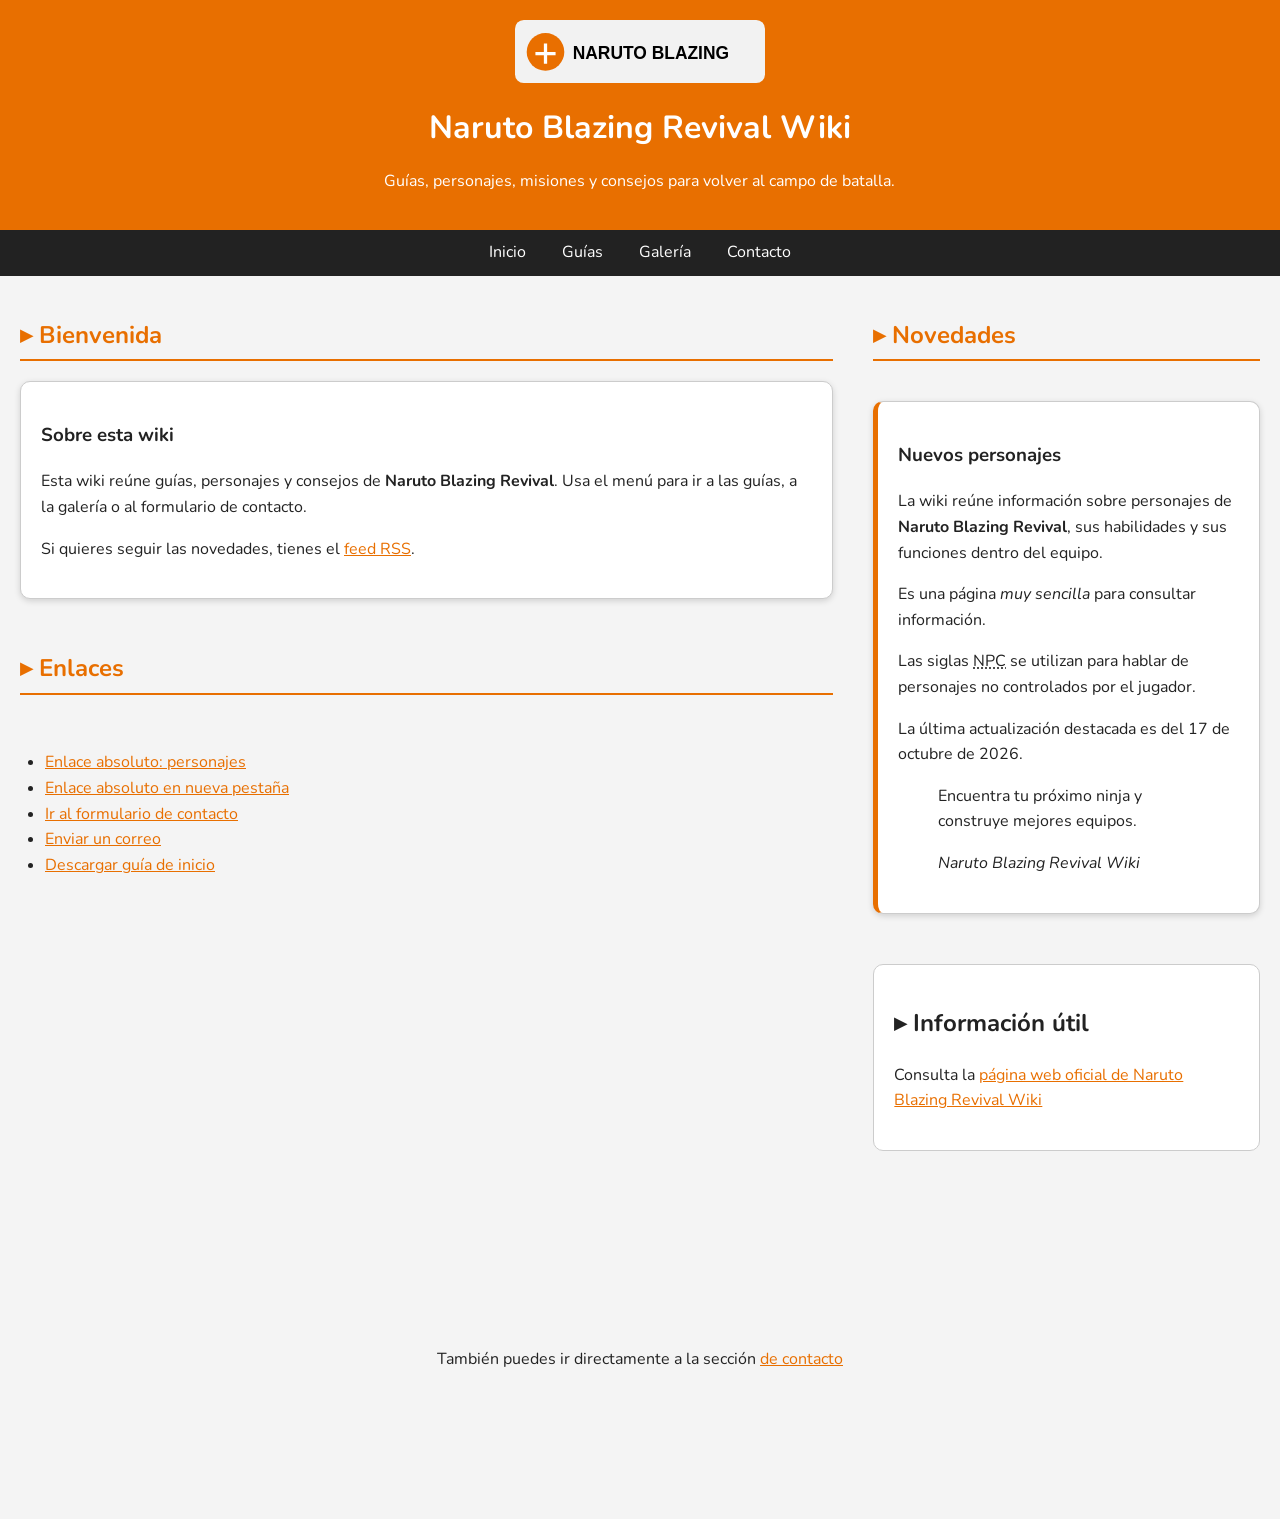
<file: index.html>
<!DOCTYPE html>
<html lang="es">
<head>
    <link rel="preconnect" href="https://fonts.googleapis.com">
    <link rel="preconnect" href="https://fonts.gstatic.com" crossorigin>
    <link href="https://fonts.googleapis.com/css2?family=Nunito:wght@400;700&display=swap" rel="stylesheet">
    <link rel="stylesheet" href="css/estilos.css">
    <meta charset="UTF-8">
    <meta name="viewport" content="width=device-width, initial-scale=1.0">
    <title>Inicio | Wiki de Naruto Blazing Revival</title>
    <meta name="description" content="Wiki de referencia para Naruto Blazing Revival: personajes, guías, misiones y equipos.">

    <link rel="alternate" type="application/rss+xml" title="Noticias de Naruto Blazing Revival Wiki" href="noticias.xml">
    <link rel="icon" href="recursos/favicon.ico">
</head>

<body>
    
         <header>
        <a href="index.html" aria-label="Volver al inicio">
            <img src="recursos/logo3.svg" alt="Logotipo de la wiki de Naruto Blazing Revival">
        </a>
        <h1>Naruto Blazing Revival Wiki</h1>
        <p>Guías, personajes, misiones y consejos para volver al campo de batalla.</p>
        </header>

    <nav aria-label="Menú principal">
        <ul>
            <li><a href="index.html">Inicio</a></li>
            <li><a href="guias.html">Guías</a></li>
            <li><a href="galeria.html">Galería</a></li>
            <li><a href="contacto.html">Contacto</a></li>
        </ul>
    </nav>

    <div class="lateral">

        <section id="novedades">
            <h2>Novedades</h2>

            <article class="destacado">
                <h3>Nuevos personajes</h3>
                <p>
                    La wiki reúne información sobre personajes de
                    <strong>Naruto Blazing Revival</strong>, sus habilidades y
                    sus funciones dentro del equipo.
                </p>

                <p>
                    Es una página <em>muy sencilla</em> para consultar información.
                </p>

                <p>
                    Las siglas <abbr title="Non-Player Character">NPC</abbr>
                    se utilizan para hablar de personajes no controlados por el jugador.
                </p>

                <p>
                    La última actualización destacada es del
                    <time datetime="2026-10-17">17 de octubre de 2026</time>.
                </p>
                <blockquote cite="https://narutoblazingrevival.wiki/">
                    <p>Encuentra tu próximo ninja y construye mejores equipos.</p>
                    <cite>Naruto Blazing Revival Wiki</cite>
                </blockquote>
            </article>
        </section>

        <aside>
            <h2>Información útil</h2>
            <p>
                Consulta la <a href="https://narutoblazingrevival.wiki/" target="_blank" rel="noopener"> página web oficial de Naruto Blazing Revival Wiki</a>
            </p>
        </aside>

    </div>

    <main>

        <section id="bienvenida">
            <h2>Bienvenida</h2>

            <article>
                <h3>Sobre esta wiki</h3>
                <p>
                    Esta wiki reúne guías, personajes y consejos de
                    <strong>Naruto Blazing Revival</strong>. Usa el menú para ir a las guías,
                    a la galería o al formulario de contacto.
                </p>
                <p>
                    Si quieres seguir las novedades, tienes el <a href="noticias.xml">feed RSS</a>.
                </p>
            </article>
        </section>

        <section id="enlaces">
            <h2>Enlaces</h2>
            <ul>
                <li><a href="https://narutoblazingrevival.wiki/characters/" target="_blank" rel="noopener">Enlace absoluto: personajes</a></li>
                <li>
                    <a href="https://narutoblazingrevival.wiki/" target="_blank" rel="noopener"> Enlace absoluto en nueva pestaña </a>
                </li>


                <li>
                    <a href="contacto.html">Ir al formulario de contacto</a>
                </li>


                <li>
                    <a href="mailto:ejemplo@ejemplo.com">Enviar un correo</a>
                </li>


                <li>
                    <a href="recursos/guia-inicio.txt" download>Descargar guía de inicio</a>
                </li>
            </ul>    
        </section>

    </main>

        <footer style="text-align: center; padding: 130px;"> 
            <p>
                También puedes ir directamente a la sección
                <a href="contacto.html">de contacto</a>

            </p>
        </footer>
</body>
</html>
</file>
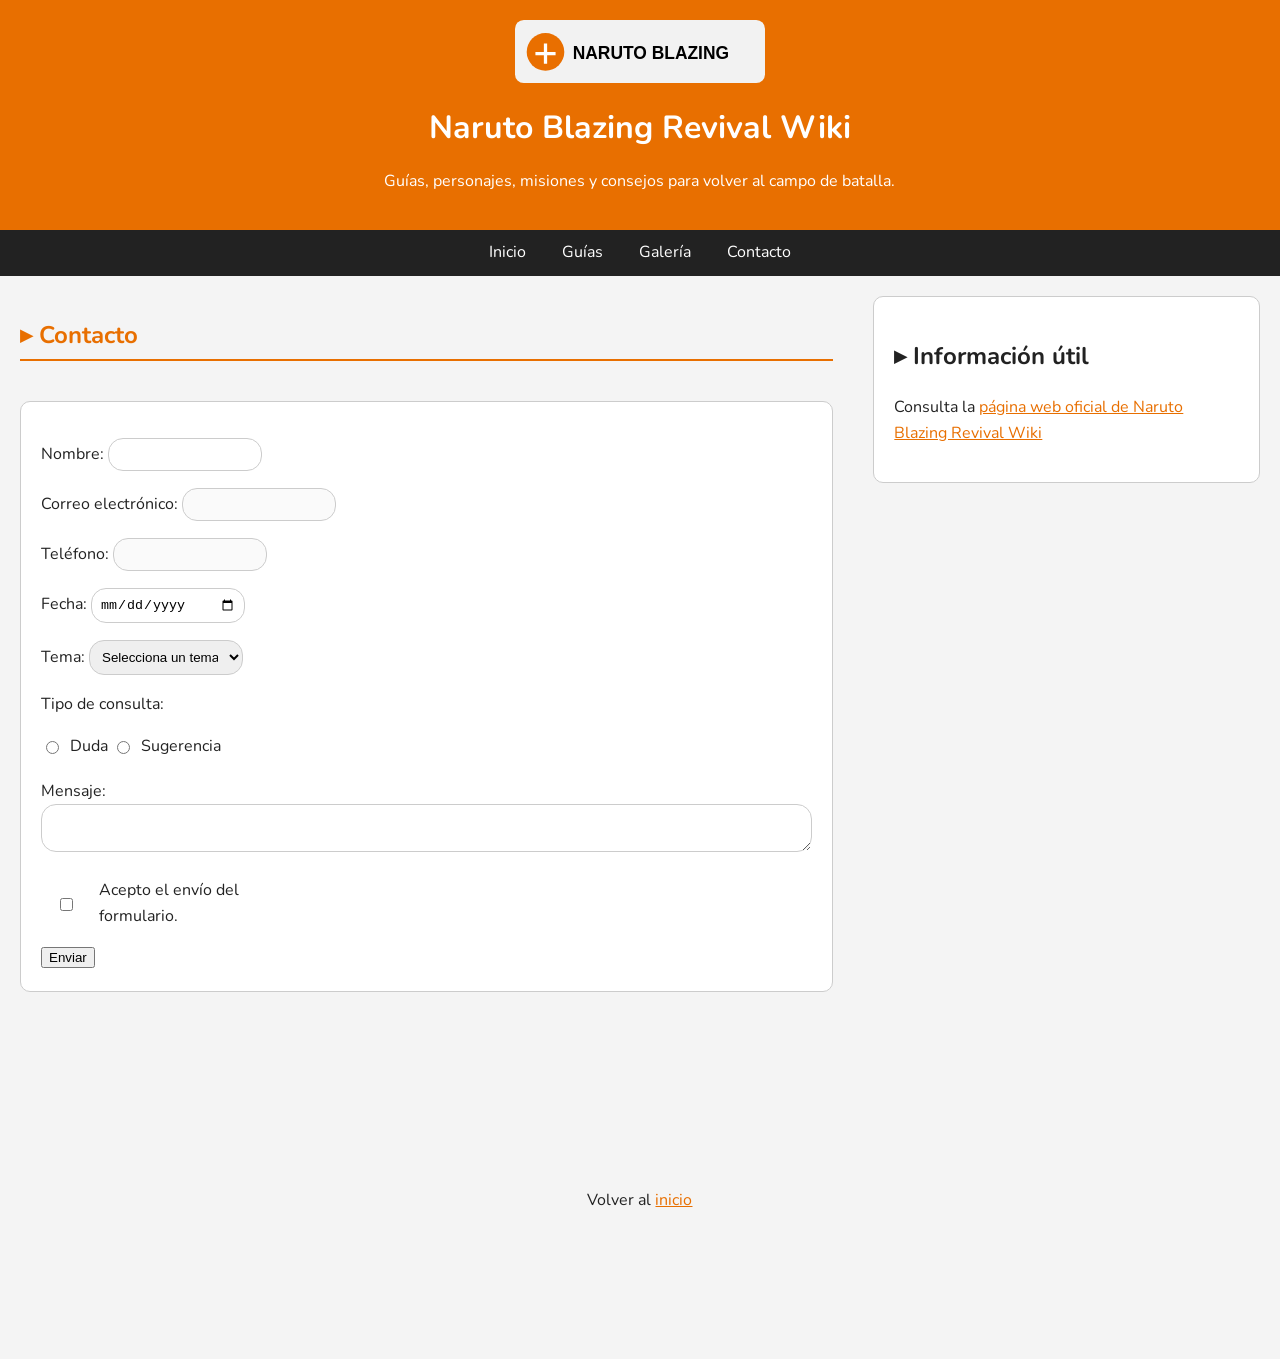
<file: contacto.html>
<!DOCTYPE html>
<html lang="es">
<head>
    <link rel="preconnect" href="https://fonts.googleapis.com">
    <link rel="preconnect" href="https://fonts.gstatic.com" crossorigin>
    <link href="https://fonts.googleapis.com/css2?family=Nunito:wght@400;700&display=swap" rel="stylesheet">
    <link rel="stylesheet" href="css/estilos.css">
    <meta charset="UTF-8">
    <meta name="viewport" content="width=device-width, initial-scale=1.0">
    <title>Contacto | Wiki de Naruto Blazing Revival</title>
    <meta name="description" content="Formulario de contacto de la wiki de Naruto Blazing Revival.">

    <link rel="alternate" type="application/rss+xml" title="Noticias de Naruto Blazing Revival Wiki" href="noticias.xml">
    <link rel="icon" href="recursos/favicon.ico">
</head>

<body>
    
         <header>
        <a href="index.html" aria-label="Volver al inicio">
            <img src="recursos/logo3.svg" alt="Logotipo de la wiki de Naruto Blazing Revival">
        </a>
        <h1>Naruto Blazing Revival Wiki</h1>
        <p>Guías, personajes, misiones y consejos para volver al campo de batalla.</p>
        </header>

    <nav aria-label="Menú principal">
        <ul>
            <li><a href="index.html">Inicio</a></li>
            <li><a href="guias.html">Guías</a></li>
            <li><a href="galeria.html">Galería</a></li>
            <li><a href="contacto.html">Contacto</a></li>
        </ul>
    </nav>

    <div class="lateral">

        <aside>
            <h2>Información útil</h2>
            <p>
                Consulta la <a href="https://narutoblazingrevival.wiki/" target="_blank" rel="noopener"> página web oficial de Naruto Blazing Revival Wiki</a>
            </p>
        </aside>

    </div>

    <main>

        <section id="contacto">

            <h2>Contacto</h2>

            <form>

                <p>
                    <label for="nombre">Nombre:</label>
                    <input
                        type="text"
                        id="nombre"
                        name="nombre"
                        required>
                </p>

                <p>
                    <label for="email">Correo electrónico:</label>
                    <input
                        type="email"
                        id="email"
                        name="email"
                        required>
                </p>

                <p>
                    <label for="telefono">Teléfono:</label>
                    <input
                        type="tel"
                        id="telefono"
                        name="telefono"
                        required
                        pattern="[0-9]{9}">
                </p>

                <p>
                    <label for="fecha">Fecha:</label>
                    <input
                        type="date"
                        id="fecha"
                        name="fecha"
                        required>
                </p>

                <p>
                    <label for="tema">Tema:</label>
                    <select id="tema" name="tema" required>
                        <option value="">Selecciona un tema</option>
                        <option value="personajes">Personajes</option>
                        <option value="guias">Guías</option>
                        <option value="misiones">Misiones</option>
                    </select>
                </p>

                <p>
                    Tipo de consulta:
                </p>

                <label>
                    <input type="radio" name="tipo" value="duda" required>
                    Duda
                </label>

                <label>
                    <input type="radio" name="tipo" value="sugerencia">
                    Sugerencia
                </label>

                <p>
                    <label for="mensaje">Mensaje:</label>
                    <textarea
                        id="mensaje"
                        name="mensaje"
                        required>
                    </textarea>
                </p>

                <p>
                    <label>
                        <input type="checkbox" name="aceptar" required>
                        Acepto el envío del formulario.
                    </label>
                </p>

                <button type="submit">Enviar</button>

            </form>

        </section>

    </main>

        <footer style="text-align: center; padding: 130px;"> 
            <p>
                Volver al <a href="index.html">inicio</a>
            </p>
        </footer>
</body>
</html>
</file>
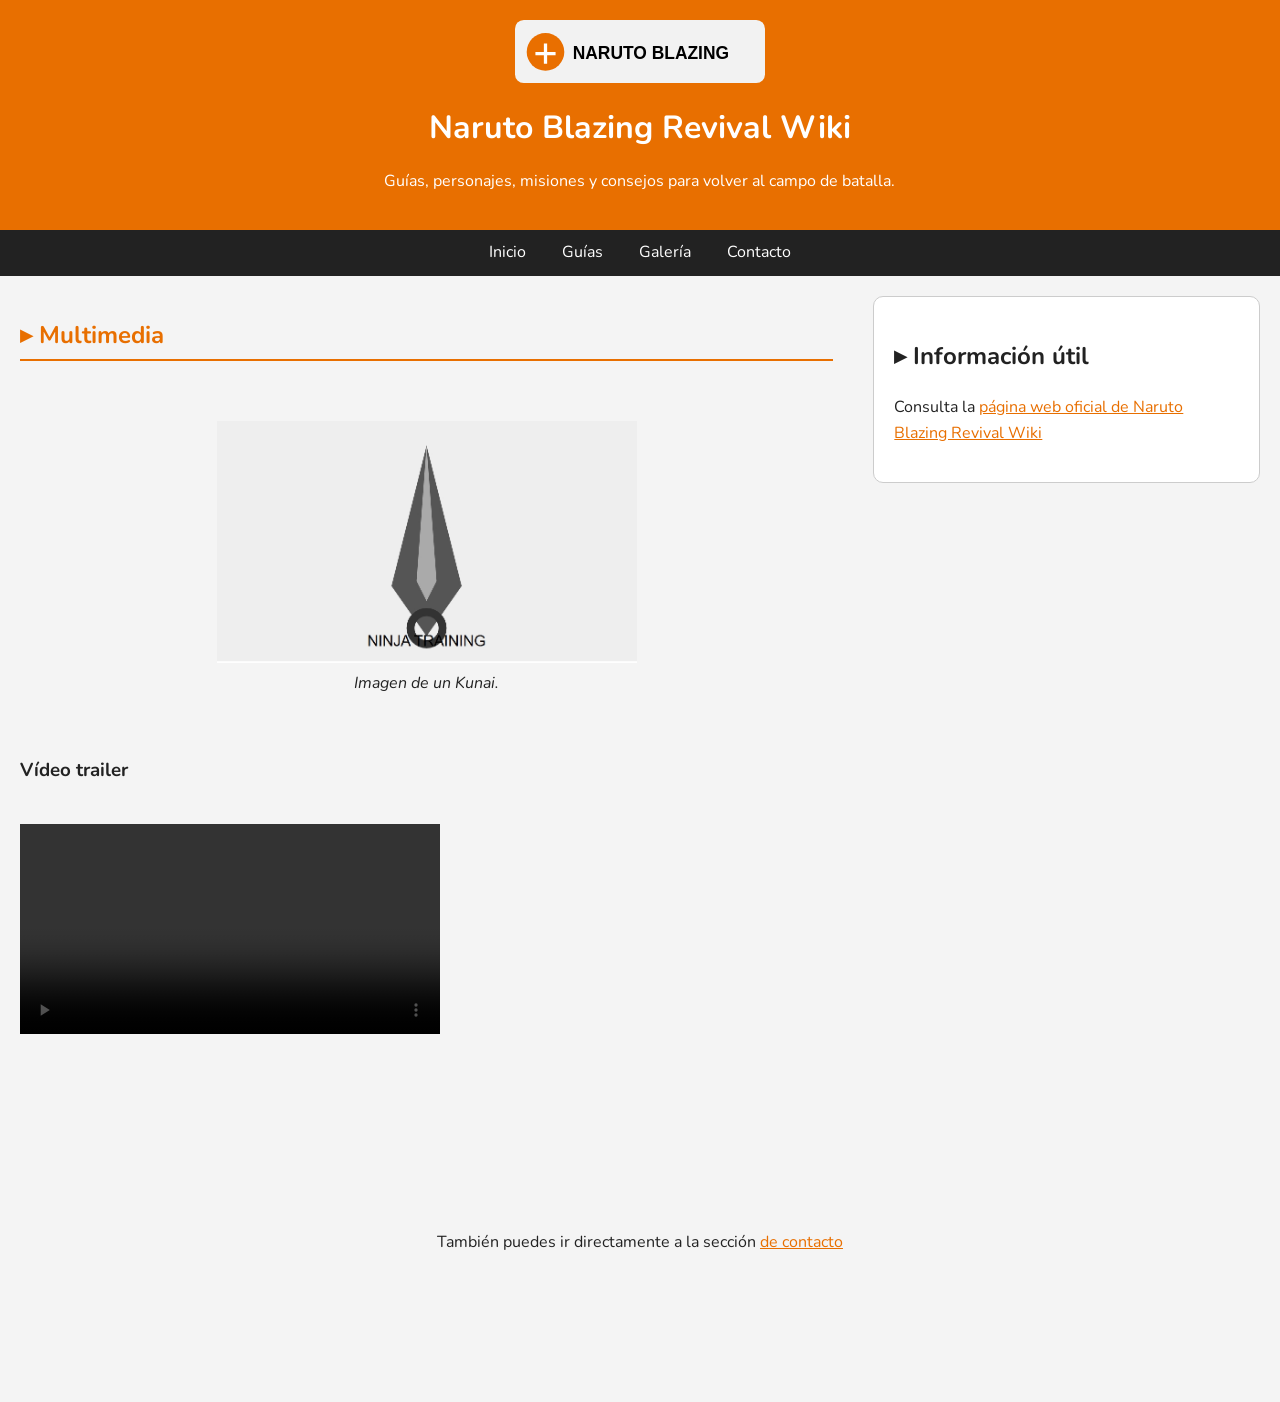
<file: galeria.html>
<!DOCTYPE html>
<html lang="es">
<head>
    <link rel="preconnect" href="https://fonts.googleapis.com">
    <link rel="preconnect" href="https://fonts.gstatic.com" crossorigin>
    <link href="https://fonts.googleapis.com/css2?family=Nunito:wght@400;700&display=swap" rel="stylesheet">
    <link rel="stylesheet" href="css/estilos.css">
    <meta charset="UTF-8">
    <meta name="viewport" content="width=device-width, initial-scale=1.0">
    <title>Galería | Wiki de Naruto Blazing Revival</title>
    <meta name="description" content="Imágenes y vídeo de Naruto Blazing Revival.">

    <link rel="alternate" type="application/rss+xml" title="Noticias de Naruto Blazing Revival Wiki" href="noticias.xml">
    <link rel="icon" href="recursos/favicon.ico">
</head>

<body>
    
         <header>
        <a href="index.html" aria-label="Volver al inicio">
            <img src="recursos/logo3.svg" alt="Logotipo de la wiki de Naruto Blazing Revival">
        </a>
        <h1>Naruto Blazing Revival Wiki</h1>
        <p>Guías, personajes, misiones y consejos para volver al campo de batalla.</p>
        </header>

    <nav aria-label="Menú principal">
        <ul>
            <li><a href="index.html">Inicio</a></li>
            <li><a href="guias.html">Guías</a></li>
            <li><a href="galeria.html">Galería</a></li>
            <li><a href="contacto.html">Contacto</a></li>
        </ul>
    </nav>

    <div class="lateral">

        <aside>
            <h2>Información útil</h2>
            <p>
                Consulta la <a href="https://narutoblazingrevival.wiki/" target="_blank" rel="noopener"> página web oficial de Naruto Blazing Revival Wiki</a>
            </p>
        </aside>

    </div>

    <main>

        <section id="multimedia">
            <h2>Multimedia</h2>

            <figure>
                <img
                    src="recursos/kunai.jpeg"
                    alt="Ilustración decorativa de un kunai ninja"
                    width="420"
                    height="240">
                <figcaption>Imagen de un Kunai.</figcaption>
            </figure>

            <h3>Vídeo trailer</h3>
            <video width="420" controls>
                <source
                    src="recursos/naruto-trailer.mp4"
                    type="video/mp4">
                    Tu navegador no admite la reproducción de vídeo.
            </video>
        </section>

    </main>

        <footer style="text-align: center; padding: 130px;"> 
            <p>
                También puedes ir directamente a la sección
                <a href="contacto.html">de contacto</a>

            </p>
        </footer>
</body>
</html>
</file>
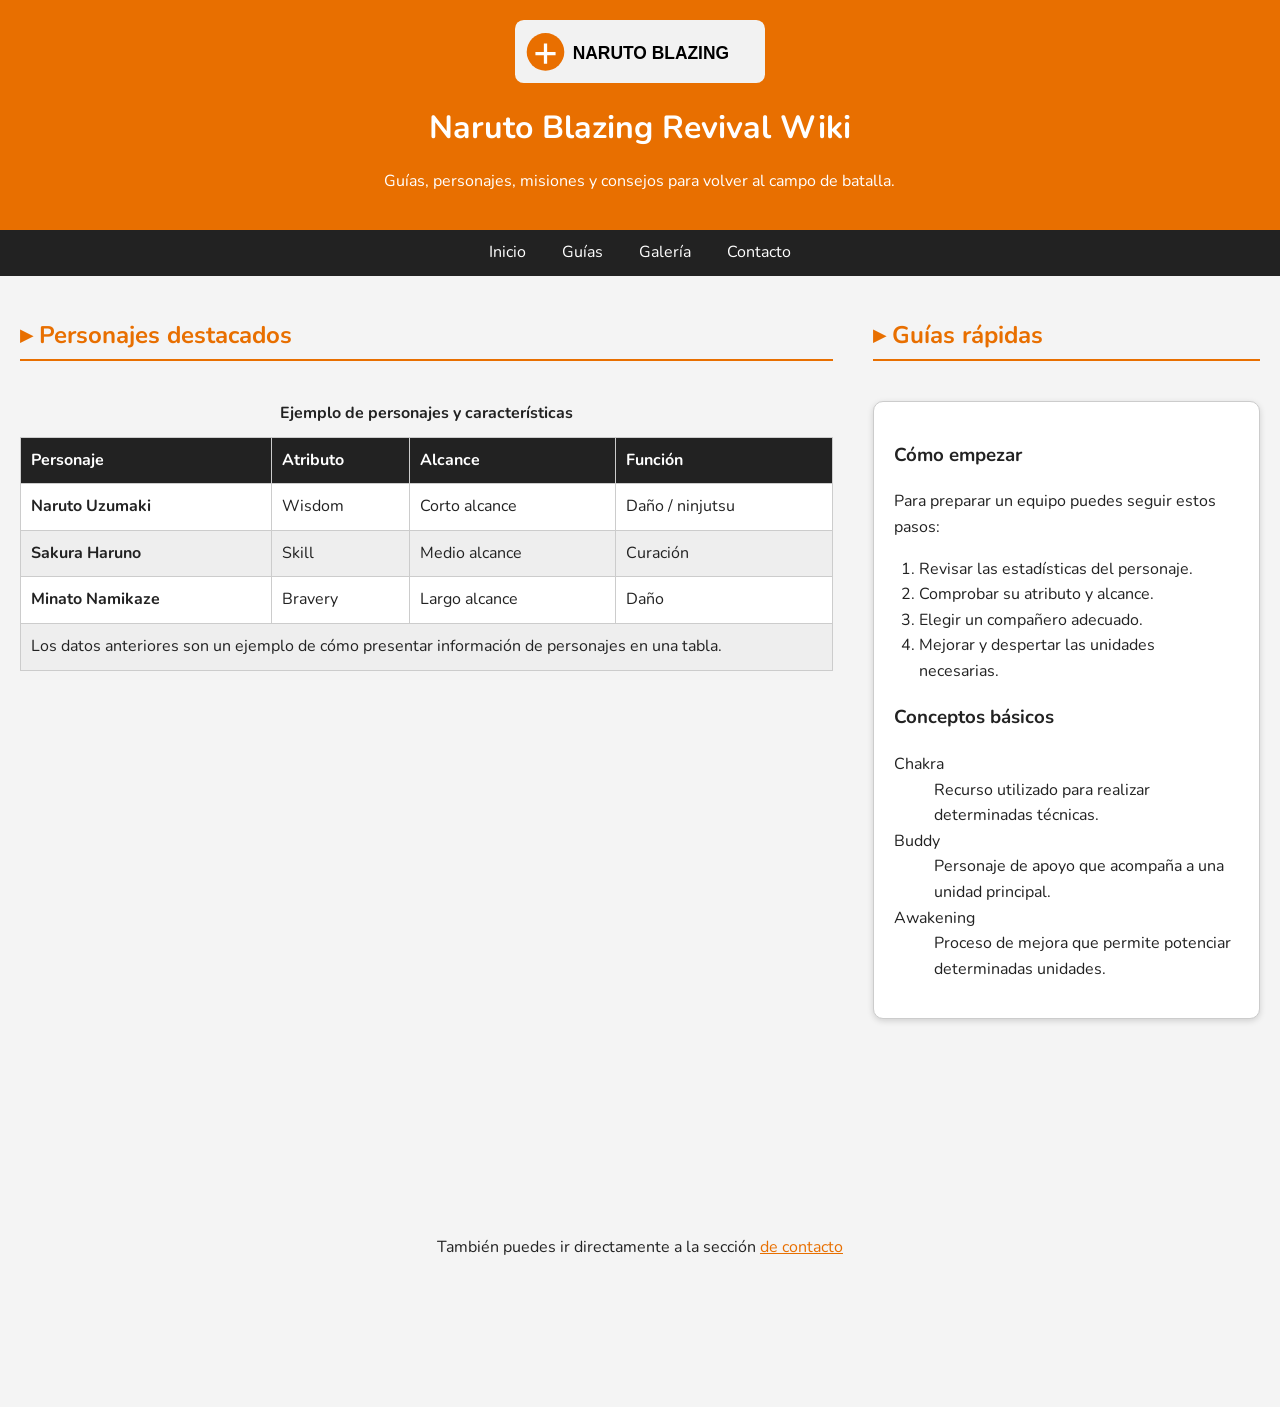
<file: guia.html>
<!DOCTYPE html>
<html lang="es">
<head>
    <link rel="preconnect" href="https://fonts.googleapis.com">
    <link rel="preconnect" href="https://fonts.gstatic.com" crossorigin>
    <link href="https://fonts.googleapis.com/css2?family=Nunito:wght@400;700&display=swap" rel="stylesheet">
    <link rel="stylesheet" href="css/estilos.css">
    <meta charset="UTF-8">
    <meta name="viewport" content="width=device-width, initial-scale=1.0">
    <title>Guías y personajes | Wiki de Naruto Blazing Revival</title>
    <meta name="description" content="Guías rápidas, conceptos básicos y personajes destacados de Naruto Blazing Revival.">

    <link rel="alternate" type="application/rss+xml" title="Noticias de Naruto Blazing Revival Wiki" href="noticias.xml">
    <link rel="icon" href="recursos/favicon.ico">
</head>

<body>
    
         <header>
        <a href="index.html" aria-label="Volver al inicio">
            <img src="recursos/logo3.svg" alt="Logotipo de la wiki de Naruto Blazing Revival">
        </a>
        <h1>Naruto Blazing Revival Wiki</h1>
        <p>Guías, personajes, misiones y consejos para volver al campo de batalla.</p>
        </header>

    <nav aria-label="Menú principal">
        <ul>
            <li><a href="index.html">Inicio</a></li>
            <li><a href="guias.html">Guías</a></li>
            <li><a href="galeria.html">Galería</a></li>
            <li><a href="contacto.html">Contacto</a></li>
        </ul>
    </nav>

    <div class="lateral">

        <section id="guias">
            <h2>Guías rápidas</h2>

            <article>
                <h3>Cómo empezar</h3>
                <p>Para preparar un equipo puedes seguir estos pasos:</p>
                <ol>
                    <li>Revisar las estadísticas del personaje.</li>
                    <li>Comprobar su atributo y alcance.</li>
                    <li>Elegir un compañero adecuado.</li>
                    <li>Mejorar y despertar las unidades necesarias.</li>
                </ol>

                <h3>Conceptos básicos</h3>
                <dl>
                    <dt>Chakra</dt>
                    <dd>Recurso utilizado para realizar determinadas técnicas.</dd>

                    <dt>Buddy</dt>
                    <dd>Personaje de apoyo que acompaña a una unidad principal.</dd>

                    <dt>Awakening</dt>
                    <dd>Proceso de mejora que permite potenciar determinadas unidades.</dd>
                </dl>
            </article>
        </section>

    </div>

    <main>

        <section id="personajes">
            <h2>Personajes destacados</h2>

            <table>
                <caption>Ejemplo de personajes y características</caption>
                <thead>
                    <tr>
                    <th scope="col">Personaje</th>
                    <th scope="col">Atributo</th>
                    <th scope="col">Alcance</th>
                    <th scope="col">Función</th>
                    </tr>
                </thead>
                <tbody>
                    <tr>
                        <th scope="row">Naruto Uzumaki</th>
                            <td>Wisdom</td>
                             <td>Corto alcance</td>
                        <td>Daño / ninjutsu</td>
                    </tr>
                    <tr>
                        <th scope="row">Sakura Haruno</th>
                            <td>Skill</td>
                            <td>Medio alcance</td>
                        <td>Curación</td>
                    </tr>
                    <tr>
                        <th scope="row">Minato Namikaze</th>
                            <td>Bravery</td>
                            <td>Largo alcance</td>
                        <td>Daño</td>
                    </tr>
                    <tr>
                        <td colspan="4">
                            Los datos anteriores son un ejemplo de cómo presentar
                            información de personajes en una tabla.
                        </td>
                    </tr>
                </tbody>
            </table>
        </section>

    </main>

        <footer style="text-align: center; padding: 130px;"> 
            <p>
                También puedes ir directamente a la sección
                <a href="contacto.html">de contacto</a>

            </p>
        </footer>
</body>
</html>
</file>
<file: css/estilos.css>
:root {
    --color-principal: #e86f00;
    --color-secundario: #222222;
    --color-fondo: #f4f4f4;
    --color-blanco: #ffffff;
    --color-borde: #cccccc;

    --fuente-principal: "Nunito", Arial, sans-serif;
}

* {
    box-sizing: border-box;
}

body {
    margin: 0;
    background-color: var(--color-fondo);
    color: var(--color-secundario);
    font-family: var(--fuente-principal);
    line-height: 1.6;


    display: grid;
    grid-template-columns: minmax(0, 1fr);
    grid-template-areas:
        "cabecera"
        "menu"
        "lateral"
        "principal"
        "pie";
}

header {
    grid-area: cabecera;
    background-color: var(--color-principal);
    color: var(--color-blanco);
    text-align: center;
    padding: 20px;
}

header img {
    width: 250px;
    max-width: 100%;
}

header h1 {
    margin: 10px 0;
}

nav {
    grid-area: menu;
    background-color: var(--color-secundario);
    padding: 10px;
}


nav ul {
    display: flex;
    justify-content: center;
    align-items: center;
    gap: 20px;
    flex-wrap: wrap;
    list-style: none;
    padding: 0;
    margin: 0;
}

nav a {
    color: var(--color-blanco);
    text-decoration: none;
    padding: 8px;
    transition: background-color 0.3s;
}

nav a:hover {
    background-color: var(--color-principal);
}

nav a:focus {
    outline: 3px solid var(--color-principal);
}

main {
    grid-area: principal;
    padding: 20px;
}

.lateral {
    grid-area: lateral;
    padding: 20px;
}

footer {
    grid-area: pie;
}

section {
    margin-bottom: 30px;
}

section h2 {
    color: var(--color-principal);
    border-bottom: 2px solid var(--color-principal);
    padding-bottom: 5px;
}


article {
    background-color: var(--color-blanco);
    padding: 20px;
    border: 1px solid var(--color-borde);
    border-radius: 10px;
    box-shadow: 0 2px 6px rgba(0, 0, 0, 0.15);
    margin-bottom: 20px;
    transition: transform 0.3s;
}

article:hover {
    transform: translateY(-3px);
}

.destacado {
    border-left: 5px solid var(--color-principal);
}

aside {
    background-color: var(--color-blanco);
    padding: 20px;
    border: 1px solid var(--color-borde);
    border-radius: 10px;
    margin-bottom: 30px;
}

a {
    color: var(--color-principal);
}

a:hover {
    text-decoration: underline;
}

a:focus {
    outline: 2px solid var(--color-principal);
}

ol {
    padding-left: 25px;
}

ul {
    padding-left: 25px;
}


table {
    width: 100%;
    border-collapse: collapse;
    background-color: var(--color-blanco);
}

caption {
    font-weight: bold;
    margin-bottom: 10px;
}

th,
td {
    border: 1px solid var(--color-borde);
    padding: 10px;
    text-align: left;
}

thead {
    background-color: var(--color-secundario);
    color: var(--color-blanco);
}

tbody tr:nth-child(even) {
    background-color: #eeeeee;
}

figure {
    text-align: center;
    margin: 20px 0;
}

figure img,
video {
    max-width: 100%;
    height: auto;
}

figcaption {
    font-style: italic;
}


form {
    background-color: var(--color-blanco);
    padding: 20px;
    border: 1px solid var(--color-borde);
    border-radius: 10px;
}

label {
    display: inline-flex;
    align-items: center;
    gap: 8px;
}

input,
select,
textarea {
    width: 20%;
    padding: 8px;
    margin-bottom: 1px;
    border: 1px solid var(--color-borde);
    border-radius: 15px;
}

textarea {
    width: 100%;
}

input[type="email"],
input[type="tel"] {
    background-color: #fafafa;
}

input:focus,
select:focus,
textarea:focus {
    outline: 2px solid var(--color-principal);
}

#novedades,
#guias,
#multimedia,
#personajes,
#enlaces,
#contacto {
    display: grid;
    gap: 20px;
}

h2::before {
    content: "▸ ";
}


@media (min-width: 768px) {

    body {
        grid-template-columns: minmax(0, 2fr) minmax(0, 1fr);
        grid-template-areas:
            "cabecera cabecera"
            "menu menu"
            "principal lateral"
            "pie pie";
    }

    main,
    .lateral {
        align-self: start;
    }

}


@media (max-width: 767px) {

    nav ul {
        flex-direction: column;
        gap: 10px;
    }

    main,
    .lateral {
        padding: 10px;
    }

    article {
        padding: 15px;
    }

    table {
        font-size: 14px;
    }

    input,
    select,
    textarea {
        width: 100%;
    }

}


@media print {

    nav,
    aside,
    footer,
    video {
        display: none;
    }

    body {
        display: block;
        background-color: white;
        color: black;
    }

}
</file>
